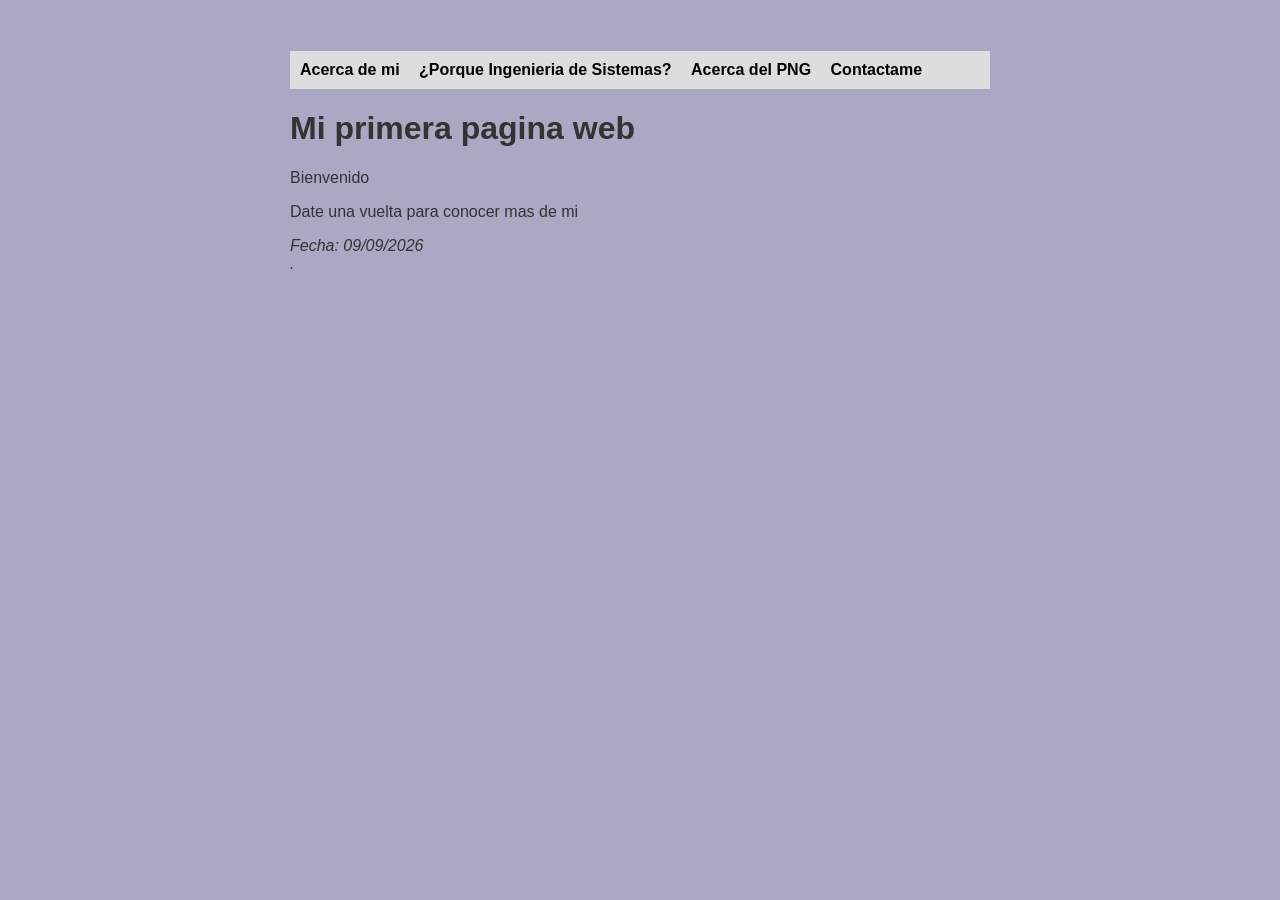
<file: Lab01/index.html>
<!DOCTYPE html PUBLIC "-//W3C//DTD HTML 4.01//EN">
<html>

<head>
    <link rel="stylesheet" href="css/style.css">
    <title>My first styled page</title>
</head>

<body>

    <!-- Site navigation menu -->
    <ul class="navbar">
        <li><a href="author.html">Acerca de mi</a>
        <li><a href="system.html">¿Porque Ingenieria de Sistemas? </a>
        <li><a href="w3c.html">Acerca del PNG</a>
        <li><a href="contact.html">Contactame</a>
    </ul>

    <!-- Main content -->
    <h1>Mi primera pagina web</h1>

    <p>Bienvenido

    <p>Date una vuelta para conocer mas de mi


    <address>Fecha: 09/09/2026<br>.</address>

</body>

</html>
</file>
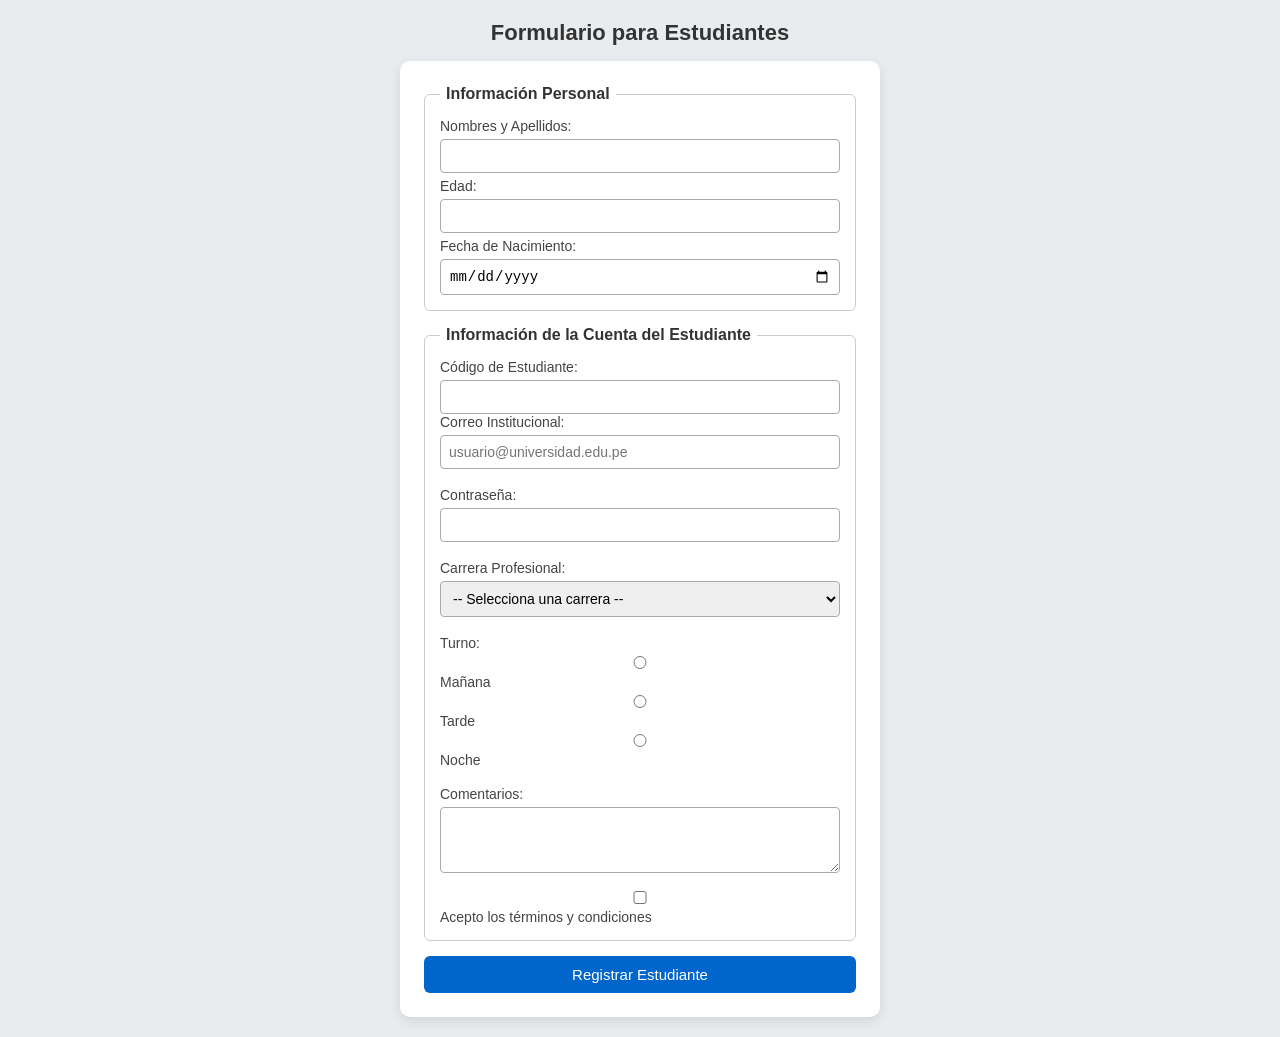
<file: Lab02/index.html>
<html lang="en">

<head>
    <meta charset="UTF-8">
    <meta name="viewport" content="width=device-width, initial-scale=1.0">
    <title>Document</title>
    <link rel="stylesheet" href="css/style.css">
</head>

<body>
    <h1>Formulario para Estudiantes</h1>
    <form action="" method="POST" class="form-container">

        <!-- Datos principales -->
        <fieldset>
            <legend>Información Personal</legend>

            <div class="form-group">
                <label for="nombres">Nombres y Apellidos:</label>
                <input type="text" id="nombres" name="nombres" required>
                <!-- Verifica si es estudiante universitario -->
                <label for="edad">Edad:</label>
                <input type="number" id="edad" name="edad" min="15" max="100" required>
                 <!-- Verifica si la fecha de nacimiento es valida -->
                <label for="fecha-nacimiento">Fecha de Nacimiento:</label>
                <input type="date" id="fecha-nacimiento" name="fecha_nacimiento" min="1950-01-01" max="2011-12-31"
                    required>
            </div>
        </fieldset>

        <!-- Datos del Estudiante-->
        <fieldset>
            <legend>Información de la Cuenta del Estudiante</legend>
            <div class="form-group">
                <label for="codigo">Código de Estudiante:</label>
                <input type="text" id="codigo" name="codigo" pattern="[0-9]{8}" title="Debe contener 8 dígitos"
                    required>
            </div>

            <div class="form-group">
                <label for="email">Correo Institucional:</label>
                <input type="email" id="email" name="email" placeholder="usuario@universidad.edu.pe" required>
            </div>
            <br>
            <div class="form-group">
                <label for="password">Contraseña:</label>
                <input type="password" id="password" name="password" pattern="(?=.*[A-Z])(?=.*[0-9]).{8,}"
                    title="Mínimo 8 caracteres, una mayúscula y un número" required>
            </div>
            <br>
            <div class="form-group">
                <label for="carrera">Carrera Profesional:</label>
                <select id="carrera" name="carrera" required>
                    <option value="">-- Selecciona una carrera --</option>
                    <option value="sistemas">Ingeniería de Sistemas</option>
                    <option value="industrial">Ingeniería Industrial</option>
                    <option value="civil">Ingeniería Civil</option>
                </select>
            </div>
            <br>
            <div class="form-group">
                <span>Turno:</span>
                <input type="radio" id="turno-manana" name="turno" value="manana" required>
                <label for="turno-manana">Mañana</label>

                <input type="radio" id="turno-tarde" name="turno" value="tarde">
                <label for="turno-tarde">Tarde</label>

                <input type="radio" id="turno-noche" name="turno" value="noche">
                <label for="turno-noche">Noche</label>
            </div>
            <br>
            <div class="form-group">
                <label for="comentarios">Comentarios:</label>
                <textarea id="comentarios" name="comentarios" rows="3"></textarea>
            </div>
            <br>
            <div class="form-group">
                <input type="checkbox" id="terminos" name="terminos" required>
                <label for="terminos">Acepto los términos y condiciones</label>
            </div>
        </fieldset>

        <button type="submit">Registrar Estudiante</button>
    </form>
</body>

</html>
</file>
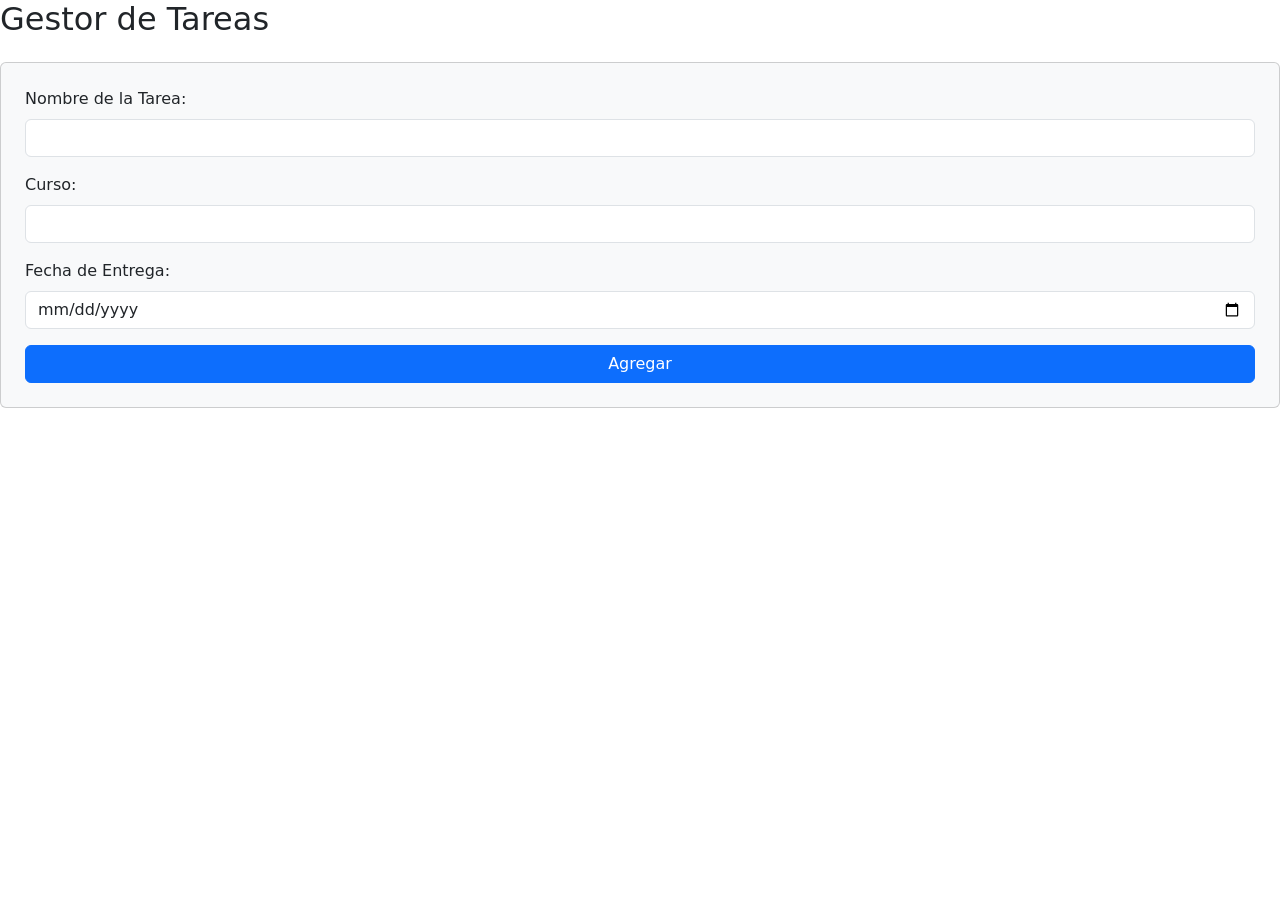
<file: Lab04/index.html>
<!DOCTYPE html>
<html lang="es">

<head>
    <meta charset="UTF-8">
    <title>Gestor de Tareas</title>
    <link href="https://cdn.jsdelivr.net/npm/bootstrap@5.3.2/dist/css/bootstrap.min.css" rel="stylesheet">
</head>


<body>
    <h2 class="mb-4">Gestor de Tareas</h2>
    <div id="alerta"></div>
    <form id="formulario" class="card p-4 mb-4 bg-light">
        <div class="mb-3">
            <label for="titulo" class="form-label">Nombre de la Tarea:</label>
            <input type="text" id="titulo" class="form-control" required>
        </div>
        <div class="mb-3">
            <label for="curso" class="form-label">Curso:</label>
            <input type="text" id="curso" class="form-control" required>
        </div>
        <div class="mb-3">
            <label for="fechaEntrega" class="form-label">Fecha de Entrega:</label>
            <input type="date" id="fechaEntrega" class="form-control" required>
        </div>
        <button type="submit" class="btn btn-primary">Agregar</button>
    </form>
    <ul id="lista-tareas" class="list-group"></ul>
    <script src="js/app.js"></script>
</body>

</html>
</file>
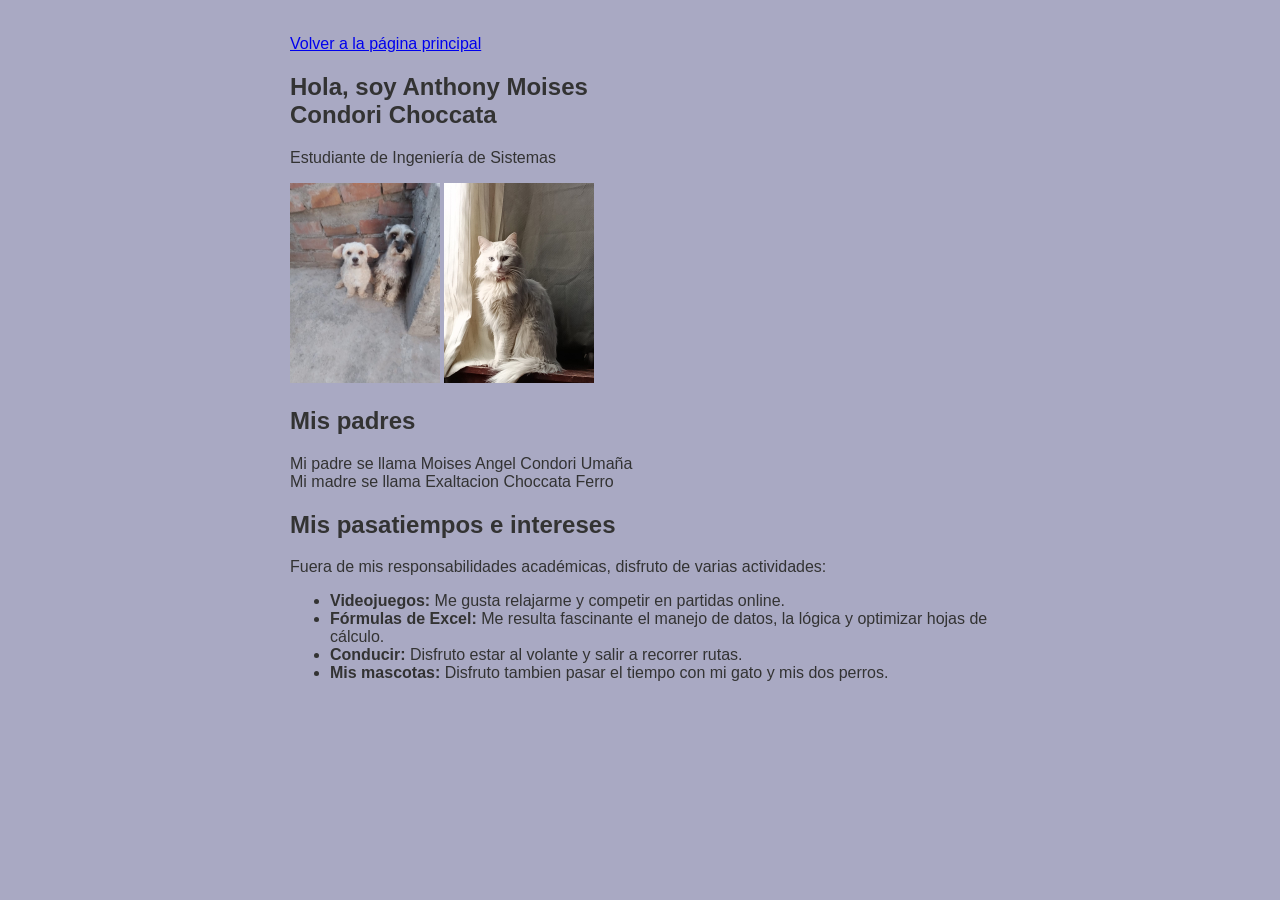
<file: Lab01/author.html>
<html lang="en">

<head>
    <meta charset="UTF-8">
    <meta name="viewport" content="width=device-width, initial-scale=1.0">
    <link rel="stylesheet" href="css/style.css">
    <title>Document</title>
</head>

<body>
    <main>
        <a href="index.html"> Volver a la página principal</a>
        <section class="tarjeta-presentacion">
            <header>
                <h1>Hola, soy Anthony Moises <br>Condori Choccata</h1>
                <p>Estudiante de Ingeniería de Sistemas</p>
            </header>
            <img src="img/mascota1.png" alt="Foto de Anthony" width="150">
            <img src="img/mascota2.png" alt="Foto de Anthony" width="150">


            <article class="mis-intereses">
                <h2>Mis padres</h2>
                <p>Mi padre se llama Moises Angel Condori Umaña <br>Mi madre se llama Exaltacion Choccata Ferro</p>
                <h2>Mis pasatiempos e intereses</h2>
                <p>Fuera de mis responsabilidades académicas, disfruto de varias actividades:</p>
                <ul>
                    <li><strong>Videojuegos:</strong> Me gusta relajarme y competir en partidas online.</li>
                    <li><strong>Fórmulas de Excel:</strong> Me resulta fascinante el manejo de datos, la lógica y
                        optimizar hojas de cálculo.</li>
                    <li><strong>Conducir:</strong> Disfruto estar al volante y salir a recorrer rutas.</li>
                    <li><strong>Mis mascotas:</strong> Disfruto tambien pasar el tiempo con mi gato y mis dos
                        perros.</li>
                </ul>
            </article>
        </section>
    </main>
</body>

</html>
</file>
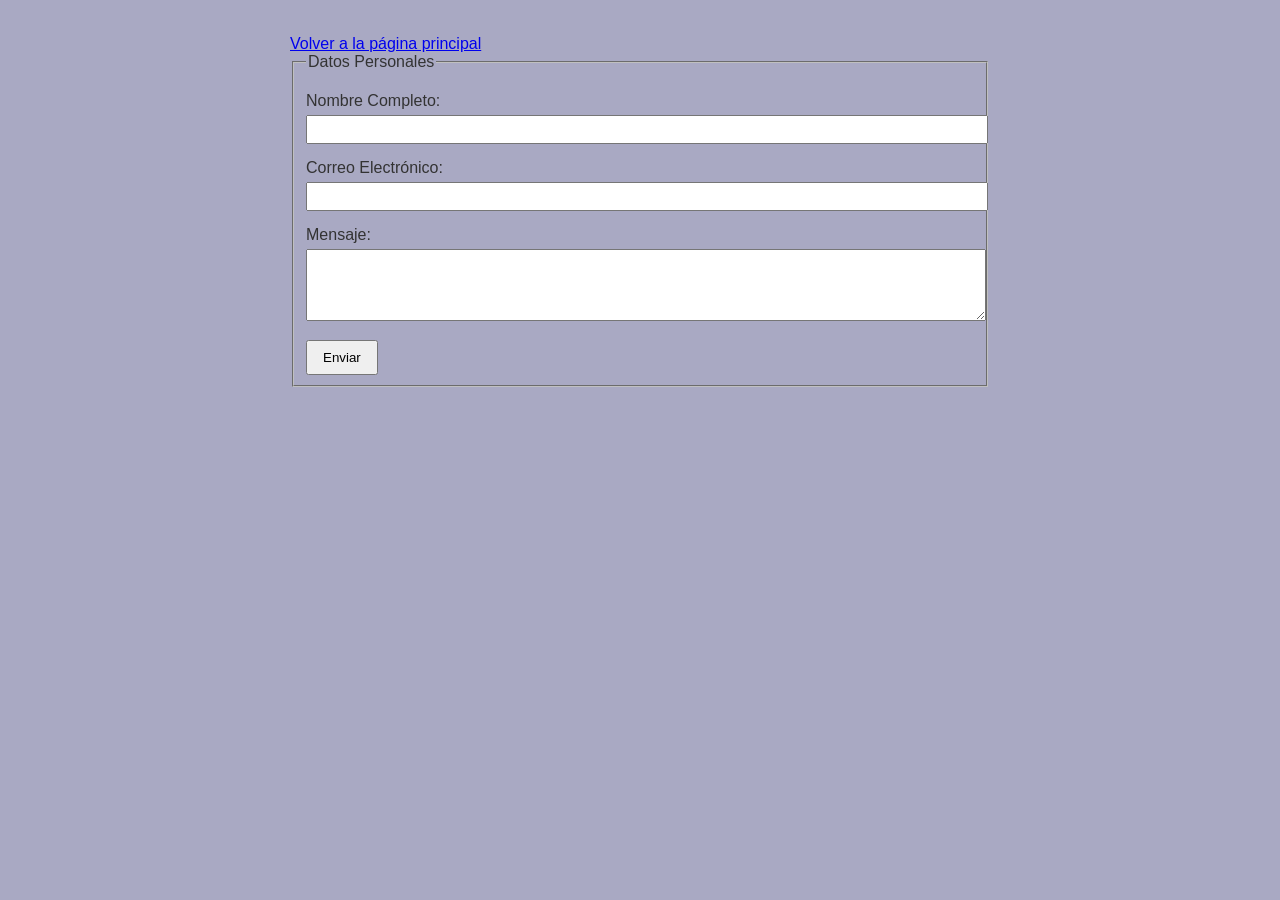
<file: Lab01/contact.html>
<!DOCTYPE html>
<html lang="es">

<head>
    <meta charset="UTF-8">
    <meta name="viewport" content="width=device-width, initial-scale=1.0">
    <link rel="stylesheet" href="css/style.css">
    <title>Formulario de Contacto</title>
</head>

<body>

    <main>
        <a href="index.html"> Volver a la página principal</a>
        <form action="#" method="POST">
            <fieldset>
                <legend>Datos Personales</legend>

                <label for="nombre">Nombre Completo:</label>
                <input type="text" id="nombre" name="nombre" required>
                <label for="correo">Correo Electrónico:</label>
                <input type="email" id="correo" name="correo" required>

                <label for="mensaje">Mensaje:</label>
                <textarea id="mensaje" name="mensaje" rows="4" required></textarea>

                <button type="submit">Enviar</button>
            </fieldset>
        </form>
    </main>

</body>

</html>
</file>
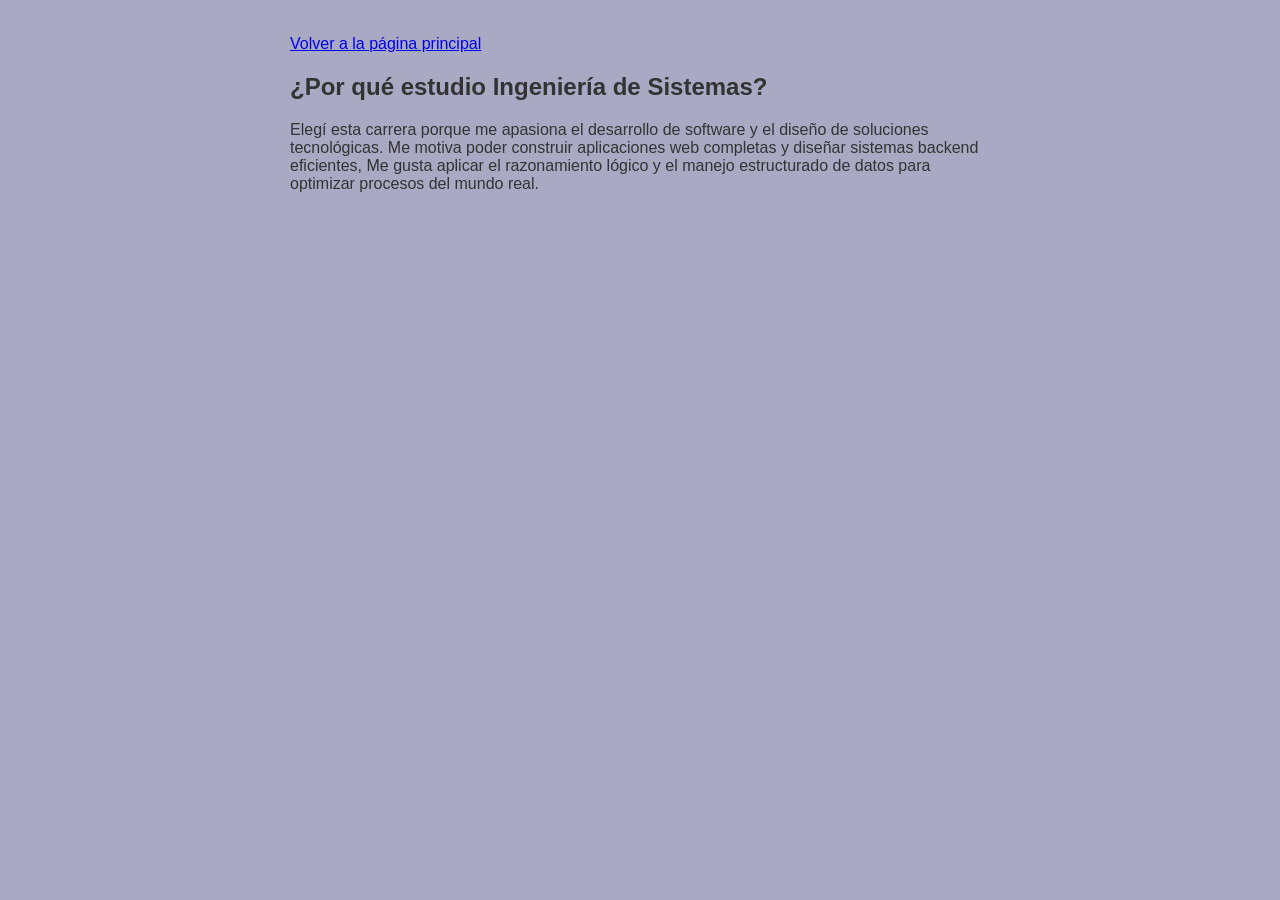
<file: Lab01/system.html>
<html lang="en">

<head>
    <meta charset="UTF-8">
    <meta name="viewport" content="width=device-width, initial-scale=1.0">
    <link rel="stylesheet" href="css/style.css">
    <title>Document</title>
</head>

<body>
    <main>
        <a href="index.html"> Volver a la página principal</a>
        <section>
            <h2>¿Por qué estudio Ingeniería de Sistemas?</h2>
            <p>Elegí esta carrera porque me apasiona el desarrollo de software y el diseño de soluciones tecnológicas.
                Me motiva poder construir aplicaciones web completas y diseñar sistemas backend eficientes, Me gusta
                aplicar el razonamiento lógico y el manejo estructurado de datos para
                optimizar procesos del mundo real.</p>
        </section>
    </main>
</body>

</html>
</file>
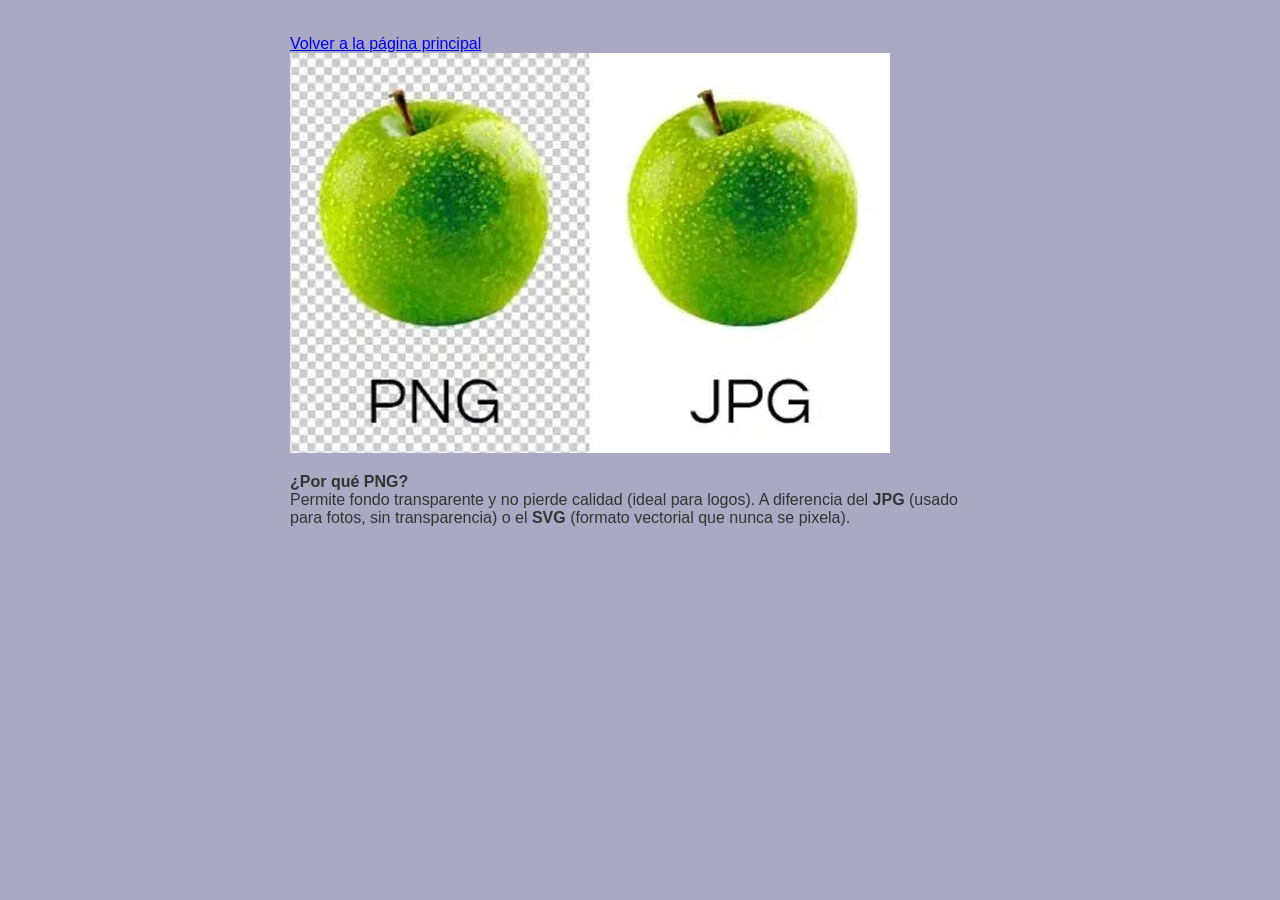
<file: Lab01/w3c.html>
<!DOCTYPE html>
<html lang="es">

<head>
    <meta charset="UTF-8">
    <meta name="viewport" content="width=device-width, initial-scale=1.0">
    <link rel="stylesheet" href="css/style.css">
    <title>Document</title>
</head>

<body>
    <main>
        <a href="index.html">Volver a la página principal</a>

        <section>
            <img src="img/image.png" alt="Logo de validación W3C">
            <p><strong>¿Por qué PNG?</strong><br> Permite fondo transparente y no pierde calidad (ideal para logos). A
                diferencia del <strong>JPG</strong> (usado para fotos, sin transparencia) o el <strong>SVG</strong>
                (formato vectorial que nunca se pixela).</p>
        </section>
    </main>
</body>

</html>
</file>
<file: Lab01/css/style.css>
body {
    font-family: sans-serif;
    max-width: 700px;
    margin: 20px auto;
    background-color: #a9a9c3;
    color: #333;
    padding: 15px;
}


.navbar {
    background-color: #ddd;
    padding: 10px;
    list-style: none;
}

.navbar li {
    display: inline;
    margin-right: 15px;
}

.navbar a {
    text-decoration: none;
    color: #000;
    font-weight: bold;
}

label {
    display: block;
    margin-top: 15px;
}

input, textarea {
    width: 100%;
    padding: 5px;
    margin-top: 5px;
}

button {
    margin-top: 15px;
    padding: 8px 15px;
}
</file>
<file: Lab02/css/style.css>
/* Regla global box-sizing */
* {
    box-sizing: border-box;
    margin: 0;
    padding: 0;
}

/* Centrado en pantalla */
body {
    font-family: Arial, sans-serif;
    background-color: #e9ecef;
    min-height: 100vh;
    display: flex;
    flex-direction: column;
    justify-content: center;
    align-items: center;
    padding: 20px;
}

h1 {
    margin-bottom: 15px;
    font-size: 22px;
    color: #333;
}

/* (card) centrada */
.form-container {
    background-color: #ffffff;
    max-width: 480px;
    width: 100%;
    padding: 24px;
    border-radius: 10px;
    box-shadow: 0 4px 12px rgba(0, 0, 0, 0.1);
}

/* Fieldset y Legend */
fieldset {
    border: 1px solid #ccc;
    border-radius: 6px;
    padding: 15px;
    margin-bottom: 15px;
}

legend {
    font-weight: bold;
    padding: 0 6px;
    color: #333;
}

/* Agrupaciones y etiquetas */
.form-group {
    display: flex;
    flex-direction: column;
    gap: 5px;
}

label,
span {
    font-size: 14px;
    color: #444;
}

/* Entradas de datos */
input[type="text"],
input[type="number"],
input[type="date"],
input[type="email"],
input[type="password"],
select,
textarea {
    width: 100%;
    padding: 8px;
    border: 1px solid #aaa;
    border-radius: 4px;
    font-size: 14px;
}

/* Pseudo-clase :focus en campos de entrada */
input:focus,
select:focus,
textarea:focus {
    outline: none;
    border-color: #0066cc;
    box-shadow: 0 0 4px rgba(0, 102, 204, 0.4);
}

/* Botón de envío */
button[type="submit"] {
    width: 100%;
    padding: 10px;
    background-color: #0066cc;
    color: #ffffff;
    border: none;
    border-radius: 6px;
    font-size: 15px;
    cursor: pointer;
}

/* Pseudo-clases interactivas */
button[type="submit"]:hover {
    background-color: #004d99;
}

button[type="submit"]:active {
    background-color: #003366;
}

button[type="submit"]:disabled {
    background-color: #cccccc;
    cursor: not-allowed;
}
</file>
